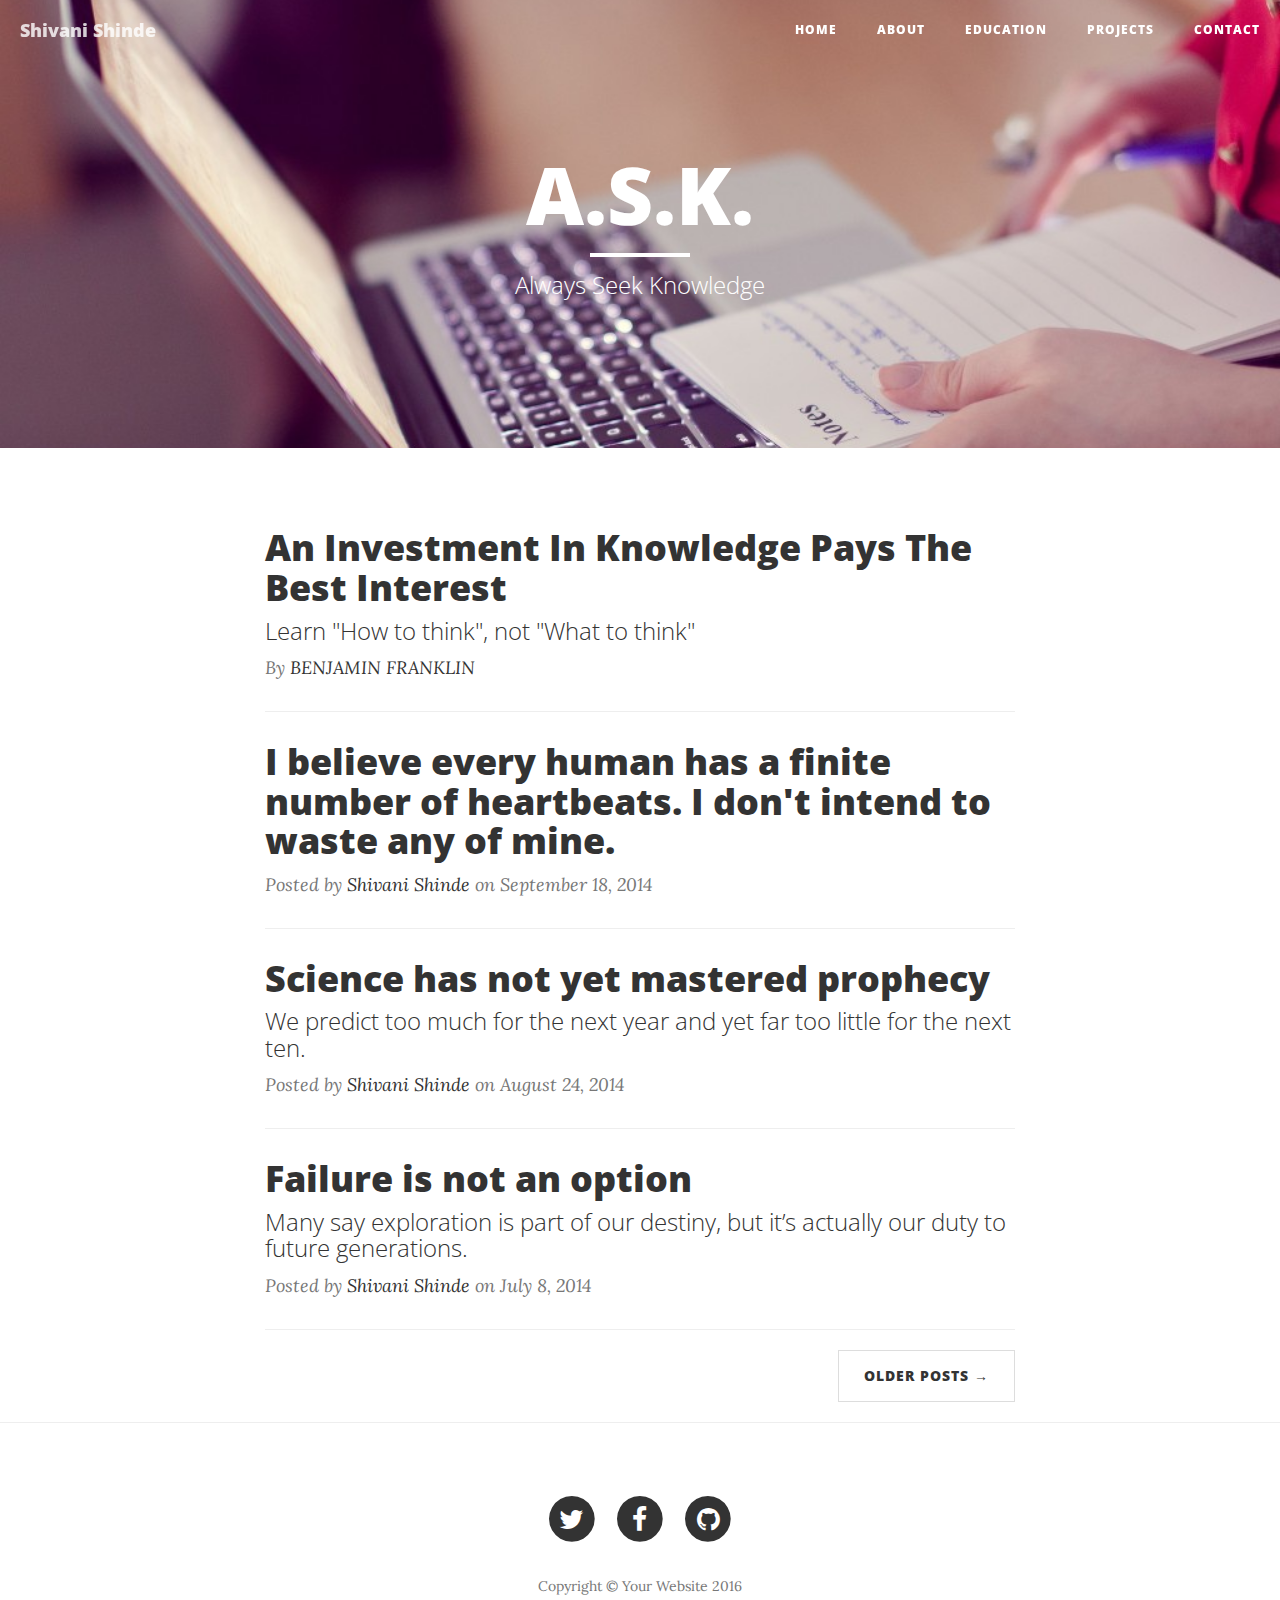
<file: index.html>
<!DOCTYPE html>
<html lang="en">

<head>

    <meta charset="utf-8">
    <meta http-equiv="X-UA-Compatible" content="IE=edge">
    <meta name="viewport" content="width=device-width, initial-scale=1">
    <meta name="description" content="">
    <meta name="author" content="">

    <title>A.S.K.</title>

    <!-- Bootstrap Core CSS -->
    <link href="vendor/bootstrap/css/bootstrap.min.css" rel="stylesheet">

    <!-- Theme CSS -->
    <link href="css/clean-blog.min.css" rel="stylesheet">

    <!-- Custom Fonts -->
    <link href="vendor/font-awesome/css/font-awesome.min.css" rel="stylesheet" type="text/css">
    <link href='https://fonts.googleapis.com/css?family=Lora:400,700,400italic,700italic' rel='stylesheet' type='text/css'>
    <link href='https://fonts.googleapis.com/css?family=Open+Sans:300italic,400italic,600italic,700italic,800italic,400,300,600,700,800' rel='stylesheet' type='text/css'>

    <!-- HTML5 Shim and Respond.js IE8 support of HTML5 elements and media queries -->
    <!-- WARNING: Respond.js doesn't work if you view the page via file:// -->
    <!--[if lt IE 9]>
        <script src="https://oss.maxcdn.com/libs/html5shiv/3.7.0/html5shiv.js"></script>
        <script src="https://oss.maxcdn.com/libs/respond.js/1.4.2/respond.min.js"></script>
    <![endif]-->

</head>

<body>

    <!-- Navigation -->
    <nav class="navbar navbar-default navbar-custom navbar-fixed-top">
        <div class="container-fluid">
            <!-- Brand and toggle get grouped for better mobile display -->
            <div class="navbar-header page-scroll">
                <button type="button" class="navbar-toggle" data-toggle="collapse" data-target="#bs-example-navbar-collapse-1">
                    <span class="sr-only">Toggle navigation</span>
                    Menu <i class="fa fa-bars"></i>
                </button>
                <a class="navbar-brand" href="index.html">Shivani Shinde</a>
            </div>

            <!-- Collect the nav links, forms, and other content for toggling -->
            <div class="collapse navbar-collapse" id="bs-example-navbar-collapse-1">
                <ul class="nav navbar-nav navbar-right">
                    <li>
                        <a href="index.html">Home</a>
                    </li>
                    <li>
                        <a href="about.html">About</a>
                    </li>
                    <li>
                        <a href="post.html">Education</a>
                    </li>
					<li>
                        <a href="proj.html">Projects</a>
                    </li>
                    <li>
                        <a href="contact.html">Contact</a>
                    </li>
                </ul>
            </div>
            <!-- /.navbar-collapse -->
        </div>
        <!-- /.container -->
    </nav>

    <!-- Page Header -->
    <!-- Set your background image for this header on the line below. -->
    <header class="intro-header" style="background-image: url('img/study.jpg')">
        <div class="container">
            <div class="row">
                <div class="col-lg-8 col-lg-offset-2 col-md-10 col-md-offset-1">
                    <div class="site-heading">
                        <h1>A.S.K.</h1>
                        <hr class="small">
                        <span class="subheading">Always Seek Knowledge</span>
                    </div>
                </div>
            </div>
        </div>
    </header>

    <!-- Main Content -->
    <div class="container">
        <div class="row">
            <div class="col-lg-8 col-lg-offset-2 col-md-10 col-md-offset-1">
                <div class="post-preview">
                    <a href="post.html">
                        <h2 class="post-title">
                            An Investment In Knowledge Pays The Best Interest 
                        </h2>
                        <h3 class="post-subtitle">
                            Learn "How to think", not "What to think"
                        </h3>
                    </a>
                    <p class="post-meta">By <a href="#">BENJAMIN FRANKLIN</a></p>
                </div>
                <hr>
                <div class="post-preview">
                    <a href="post.html">
                        <h2 class="post-title">
                            I believe every human has a finite number of heartbeats. I don't intend to waste any of mine.
                        </h2>
                    </a>
                    <p class="post-meta">Posted by <a href="#">Shivani Shinde</a> on September 18, 2014</p>
                </div>
                <hr>
                <div class="post-preview">
                    <a href="post.html">
                        <h2 class="post-title">
                            Science has not yet mastered prophecy
                        </h2>
                        <h3 class="post-subtitle">
                            We predict too much for the next year and yet far too little for the next ten.
                        </h3>
                    </a>
                    <p class="post-meta">Posted by <a href="#">Shivani Shinde</a> on August 24, 2014</p>
                </div>
                <hr>
                <div class="post-preview">
                    <a href="post.html">
                        <h2 class="post-title">
                            Failure is not an option
                        </h2>
                        <h3 class="post-subtitle">
                            Many say exploration is part of our destiny, but it’s actually our duty to future generations.
                        </h3>
                    </a>
                    <p class="post-meta">Posted by <a href="#">Shivani Shinde</a> on July 8, 2014</p>
                </div>
                <hr>
                <!-- Pager -->
                <ul class="pager">
                    <li class="next">
                        <a href="#">Older Posts &rarr;</a>
                    </li>
                </ul>
            </div>
        </div>
    </div>

    <hr>

    <!-- Footer -->
    <footer>
        <div class="container">
            <div class="row">
                <div class="col-lg-8 col-lg-offset-2 col-md-10 col-md-offset-1">
                    <ul class="list-inline text-center">
                        <li>
                            <a href="#">
                                <span class="fa-stack fa-lg">
                                    <i class="fa fa-circle fa-stack-2x"></i>
                                    <i class="fa fa-twitter fa-stack-1x fa-inverse"></i>
                                </span>
                            </a>
                        </li>
                        <li>
                            <a href="#">
                                <span class="fa-stack fa-lg">
                                    <i class="fa fa-circle fa-stack-2x"></i>
                                    <i class="fa fa-facebook fa-stack-1x fa-inverse"></i>
                                </span>
                            </a>
                        </li>
                        <li>
                            <a href="#">
                                <span class="fa-stack fa-lg">
                                    <i class="fa fa-circle fa-stack-2x"></i>
                                    <i class="fa fa-github fa-stack-1x fa-inverse"></i>
                                </span>
                            </a>
                        </li>
                    </ul>
                    <p class="copyright text-muted">Copyright &copy; Your Website 2016</p>
                </div>
            </div>
        </div>
    </footer>

    <!-- jQuery -->
    <script src="vendor/jquery/jquery.min.js"></script>

    <!-- Bootstrap Core JavaScript -->
    <script src="vendor/bootstrap/js/bootstrap.min.js"></script>

    <!-- Contact Form JavaScript -->
    <script src="js/jqBootstrapValidation.js"></script>
    <script src="js/contact_me.js"></script>

    <!-- Theme JavaScript -->
    <script src="js/clean-blog.min.js"></script>

</body>

</html>
</file>
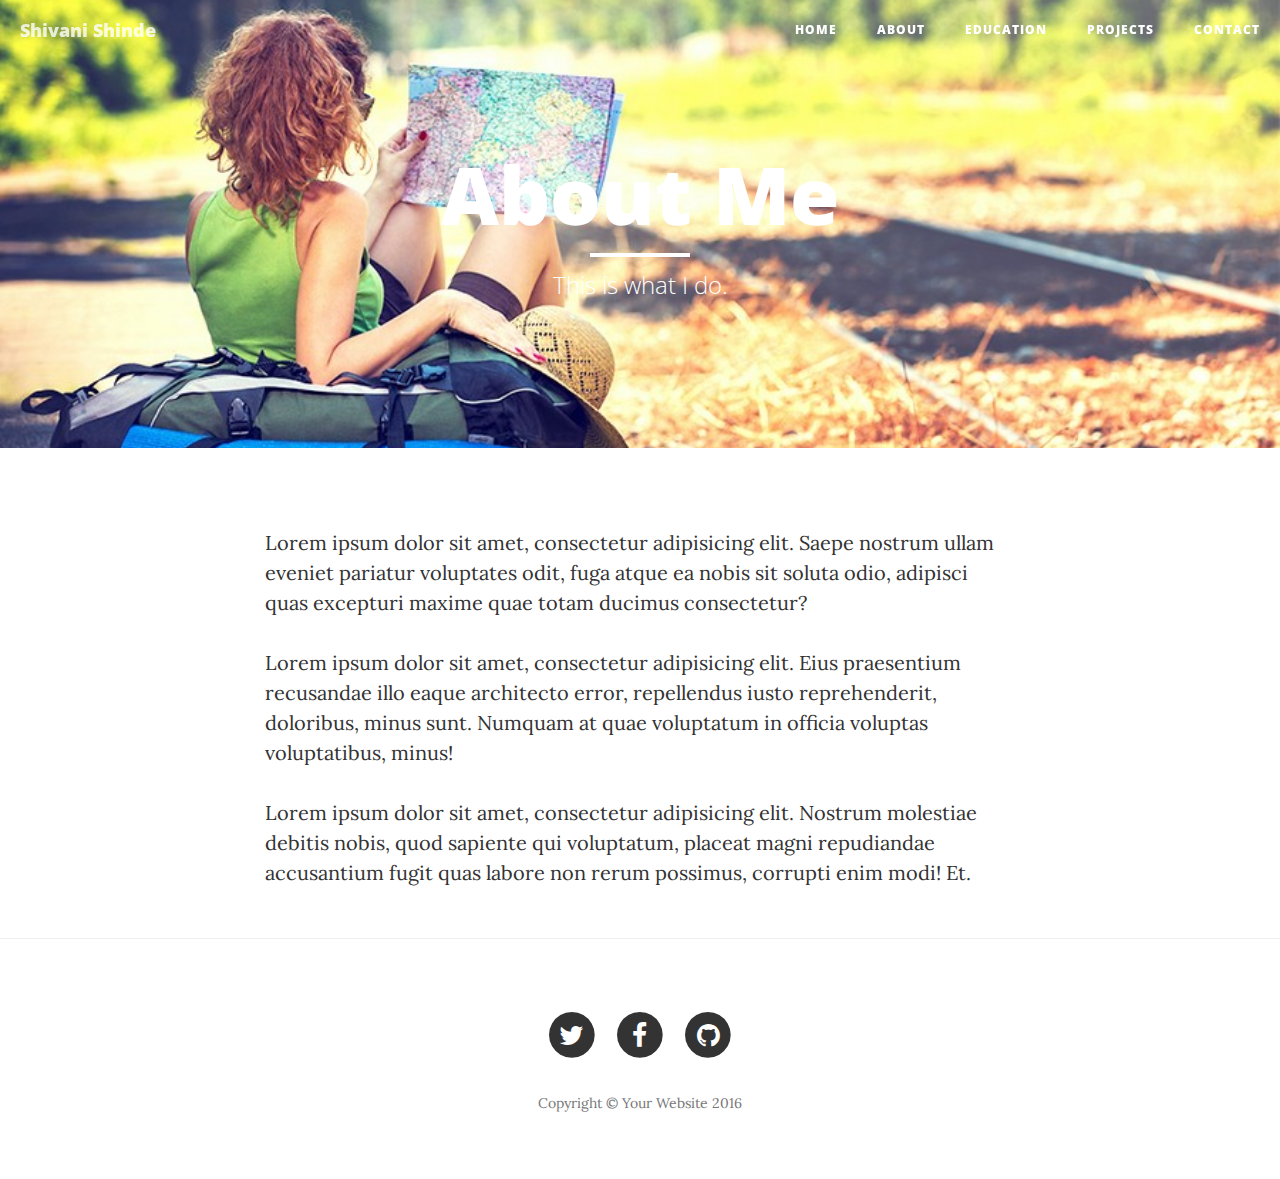
<file: about.html>
<!DOCTYPE html>
<html lang="en">

<head>

    <meta charset="utf-8">
    <meta http-equiv="X-UA-Compatible" content="IE=edge">
    <meta name="viewport" content="width=device-width, initial-scale=1">
    <meta name="description" content="">
    <meta name="author" content="">

    <title>Clean Blog - About</title>

    <!-- Bootstrap Core CSS -->
    <link href="vendor/bootstrap/css/bootstrap.min.css" rel="stylesheet">

    <!-- Theme CSS -->
    <link href="css/clean-blog.min.css" rel="stylesheet">

    <!-- Custom Fonts -->
    <link href="vendor/font-awesome/css/font-awesome.min.css" rel="stylesheet" type="text/css">
    <link href='https://fonts.googleapis.com/css?family=Lora:400,700,400italic,700italic' rel='stylesheet' type='text/css'>
    <link href='https://fonts.googleapis.com/css?family=Open+Sans:300italic,400italic,600italic,700italic,800italic,400,300,600,700,800' rel='stylesheet' type='text/css'>

    <!-- HTML5 Shim and Respond.js IE8 support of HTML5 elements and media queries -->
    <!-- WARNING: Respond.js doesn't work if you view the page via file:// -->
    <!--[if lt IE 9]>
        <script src="https://oss.maxcdn.com/libs/html5shiv/3.7.0/html5shiv.js"></script>
        <script src="https://oss.maxcdn.com/libs/respond.js/1.4.2/respond.min.js"></script>
    <![endif]-->

</head>

<body>

    <!-- Navigation -->
    <nav class="navbar navbar-default navbar-custom navbar-fixed-top">
        <div class="container-fluid">
            <!-- Brand and toggle get grouped for better mobile display -->
            <div class="navbar-header page-scroll">
                <button type="button" class="navbar-toggle" data-toggle="collapse" data-target="#bs-example-navbar-collapse-1">
                    <span class="sr-only">Toggle navigation</span>
                    Menu <i class="fa fa-bars"></i>
                </button>
                <a class="navbar-brand" href="index.html">Shivani Shinde</a>
            </div>

            <!-- Collect the nav links, forms, and other content for toggling -->
            <div class="collapse navbar-collapse" id="bs-example-navbar-collapse-1">
                <ul class="nav navbar-nav navbar-right">
                    <li>
                        <a href="index.html">Home</a>
                    </li>
                    <li>
                        <a href="about.html">About</a>
                    </li>
                    <li>
                        <a href="post.html">Education</a>
                    </li>
					<li>
                        <a href="proj.html">Projects</a>
                    </li>
                    <li>
                        <a href="contact.html">Contact</a>
                    </li>
                </ul>
            </div>
            <!-- /.navbar-collapse -->
        </div>
        <!-- /.container -->
    </nav>

    <!-- Page Header -->
    <!-- Set your background image for this header on the line below. -->
    <header class="intro-header" style="background-image: url('img/me.jpg')">
        <div class="container">
            <div class="row">
                <div class="col-lg-8 col-lg-offset-2 col-md-10 col-md-offset-1">
                    <div class="page-heading">
                        <h1>About Me</h1>
                        <hr class="small">
                        <span class="subheading">This is what I do.</span>
                    </div>
                </div>
            </div>
        </div>
    </header>

    <!-- Main Content -->
    <div class="container">
        <div class="row">
            <div class="col-lg-8 col-lg-offset-2 col-md-10 col-md-offset-1">
                <p>Lorem ipsum dolor sit amet, consectetur adipisicing elit. Saepe nostrum ullam eveniet pariatur voluptates odit, fuga atque ea nobis sit soluta odio, adipisci quas excepturi maxime quae totam ducimus consectetur?</p>
                <p>Lorem ipsum dolor sit amet, consectetur adipisicing elit. Eius praesentium recusandae illo eaque architecto error, repellendus iusto reprehenderit, doloribus, minus sunt. Numquam at quae voluptatum in officia voluptas voluptatibus, minus!</p>
                <p>Lorem ipsum dolor sit amet, consectetur adipisicing elit. Nostrum molestiae debitis nobis, quod sapiente qui voluptatum, placeat magni repudiandae accusantium fugit quas labore non rerum possimus, corrupti enim modi! Et.</p>
            </div>
        </div>
    </div>

    <hr>

    <!-- Footer -->
    <footer>
        <div class="container">
            <div class="row">
                <div class="col-lg-8 col-lg-offset-2 col-md-10 col-md-offset-1">
                    <ul class="list-inline text-center">
                        <li>
                            <a href="#">
                                <span class="fa-stack fa-lg">
                                    <i class="fa fa-circle fa-stack-2x"></i>
                                    <i class="fa fa-twitter fa-stack-1x fa-inverse"></i>
                                </span>
                            </a>
                        </li>
                        <li>
                            <a href="#">
                                <span class="fa-stack fa-lg">
                                    <i class="fa fa-circle fa-stack-2x"></i>
                                    <i class="fa fa-facebook fa-stack-1x fa-inverse"></i>
                                </span>
                            </a>
                        </li>
                        <li>
                            <a href="#">
                                <span class="fa-stack fa-lg">
                                    <i class="fa fa-circle fa-stack-2x"></i>
                                    <i class="fa fa-github fa-stack-1x fa-inverse"></i>
                                </span>
                            </a>
                        </li>
                    </ul>
                    <p class="copyright text-muted">Copyright &copy; Your Website 2016</p>
                </div>
            </div>
        </div>
    </footer>

    <!-- jQuery -->
    <script src="vendor/jquery/jquery.min.js"></script>

    <!-- Bootstrap Core JavaScript -->
    <script src="vendor/bootstrap/js/bootstrap.min.js"></script>

    <!-- Contact Form JavaScript -->
    <script src="js/jqBootstrapValidation.js"></script>
    <script src="js/contact_me.js"></script>

    <!-- Theme JavaScript -->
    <script src="js/clean-blog.min.js"></script>

</body>

</html>
</file>
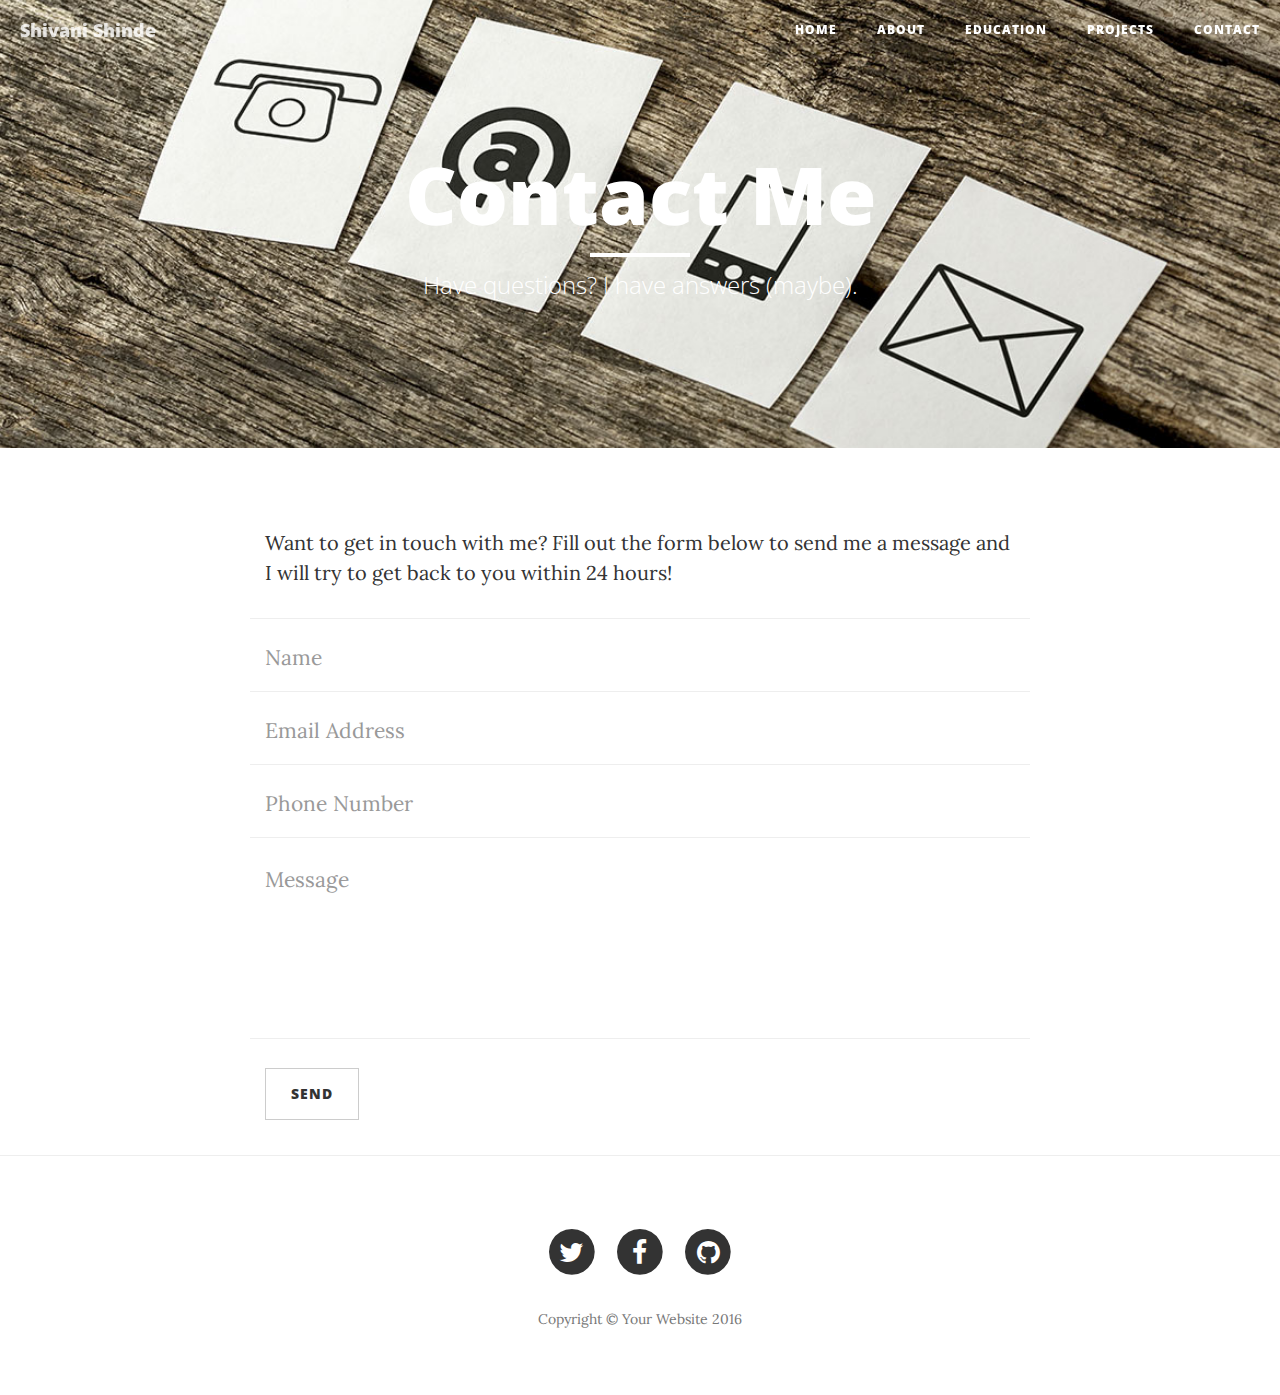
<file: contact.html>
<!DOCTYPE html>
<html lang="en">

<head>

    <meta charset="utf-8">
    <meta http-equiv="X-UA-Compatible" content="IE=edge">
    <meta name="viewport" content="width=device-width, initial-scale=1">
    <meta name="description" content="">
    <meta name="author" content="">

    <title>Clean Blog - Contact</title>

    <!-- Bootstrap Core CSS -->
    <link href="vendor/bootstrap/css/bootstrap.min.css" rel="stylesheet">

    <!-- Theme CSS -->
    <link href="css/clean-blog.min.css" rel="stylesheet">

    <!-- Custom Fonts -->
    <link href="vendor/font-awesome/css/font-awesome.min.css" rel="stylesheet" type="text/css">
    <link href='https://fonts.googleapis.com/css?family=Lora:400,700,400italic,700italic' rel='stylesheet' type='text/css'>
    <link href='https://fonts.googleapis.com/css?family=Open+Sans:300italic,400italic,600italic,700italic,800italic,400,300,600,700,800' rel='stylesheet' type='text/css'>

    <!-- HTML5 Shim and Respond.js IE8 support of HTML5 elements and media queries -->
    <!-- WARNING: Respond.js doesn't work if you view the page via file:// -->
    <!--[if lt IE 9]>
        <script src="https://oss.maxcdn.com/libs/html5shiv/3.7.0/html5shiv.js"></script>
        <script src="https://oss.maxcdn.com/libs/respond.js/1.4.2/respond.min.js"></script>
    <![endif]-->

</head>

<body>

    <!-- Navigation -->
    <nav class="navbar navbar-default navbar-custom navbar-fixed-top">
        <div class="container-fluid">
            <!-- Brand and toggle get grouped for better mobile display -->
            <div class="navbar-header page-scroll">
                <button type="button" class="navbar-toggle" data-toggle="collapse" data-target="#bs-example-navbar-collapse-1">
                    <span class="sr-only">Toggle navigation</span>
                    Menu <i class="fa fa-bars"></i>
                </button>
                <a class="navbar-brand" href="index.html">Shivani Shinde</a>
            </div>

            <!-- Collect the nav links, forms, and other content for toggling -->
            <div class="collapse navbar-collapse" id="bs-example-navbar-collapse-1">
                <ul class="nav navbar-nav navbar-right">
                    <li>
                        <a href="index.html">Home</a>
                    </li>
                    <li>
                        <a href="about.html">About</a>
                    </li>
                    <li>
                        <a href="post.html">Education</a>
                    </li>
					<li>
                        <a href="proj.html">Projects</a>
                    </li>
                    <li>
                        <a href="contact.html">Contact</a>
                    </li>
                </ul>
            </div>
            <!-- /.navbar-collapse -->
        </div>
        <!-- /.container -->
    </nav>

    <!-- Page Header -->
    <!-- Set your background image for this header on the line below. -->
    <header class="intro-header" style="background-image: url('img/contact.jpg')">
        <div class="container">
            <div class="row">
                <div class="col-lg-8 col-lg-offset-2 col-md-10 col-md-offset-1">
                    <div class="page-heading">
                        <h1>Contact Me</h1>
                        <hr class="small">
                        <span class="subheading">Have questions? I have answers (maybe).</span>
                    </div>
                </div>
            </div>
        </div>
    </header>

    <!-- Main Content -->
    <div class="container">
        <div class="row">
            <div class="col-lg-8 col-lg-offset-2 col-md-10 col-md-offset-1">
                <p>Want to get in touch with me? Fill out the form below to send me a message and I will try to get back to you within 24 hours!</p>
                <!-- Contact Form - Enter your email address on line 19 of the mail/contact_me.php file to make this form work. -->
                <!-- WARNING: Some web hosts do not allow emails to be sent through forms to common mail hosts like Gmail or Yahoo. It's recommended that you use a private domain email address! -->
                <!-- NOTE: To use the contact form, your site must be on a live web host with PHP! The form will not work locally! -->
                <form name="sentMessage" id="contactForm" novalidate>
                    <div class="row control-group">
                        <div class="form-group col-xs-12 floating-label-form-group controls">
                            <label>Name</label>
                            <input type="text" class="form-control" placeholder="Name" id="name" required data-validation-required-message="Please enter your name.">
                            <p class="help-block text-danger"></p>
                        </div>
                    </div>
                    <div class="row control-group">
                        <div class="form-group col-xs-12 floating-label-form-group controls">
                            <label>Email Address</label>
                            <input type="email" class="form-control" placeholder="Email Address" id="email" required data-validation-required-message="Please enter your email address.">
                            <p class="help-block text-danger"></p>
                        </div>
                    </div>
                    <div class="row control-group">
                        <div class="form-group col-xs-12 floating-label-form-group controls">
                            <label>Phone Number</label>
                            <input type="tel" class="form-control" placeholder="Phone Number" id="phone" required data-validation-required-message="Please enter your phone number.">
                            <p class="help-block text-danger"></p>
                        </div>
                    </div>
                    <div class="row control-group">
                        <div class="form-group col-xs-12 floating-label-form-group controls">
                            <label>Message</label>
                            <textarea rows="5" class="form-control" placeholder="Message" id="message" required data-validation-required-message="Please enter a message."></textarea>
                            <p class="help-block text-danger"></p>
                        </div>
                    </div>
                    <br>
                    <div id="success"></div>
                    <div class="row">
                        <div class="form-group col-xs-12">
                            <button type="submit" class="btn btn-default">Send</button>
                        </div>
                    </div>
                </form>
            </div>
        </div>
    </div>

    <hr>

    <!-- Footer -->
    <footer>
        <div class="container">
            <div class="row">
                <div class="col-lg-8 col-lg-offset-2 col-md-10 col-md-offset-1">
                    <ul class="list-inline text-center">
                        <li>
                            <a href="#">
                                <span class="fa-stack fa-lg">
                                    <i class="fa fa-circle fa-stack-2x"></i>
                                    <i class="fa fa-twitter fa-stack-1x fa-inverse"></i>
                                </span>
                            </a>
                        </li>
                        <li>
                            <a href="#">
                                <span class="fa-stack fa-lg">
                                    <i class="fa fa-circle fa-stack-2x"></i>
                                    <i class="fa fa-facebook fa-stack-1x fa-inverse"></i>
                                </span>
                            </a>
                        </li>
                        <li>
                            <a href="#">
                                <span class="fa-stack fa-lg">
                                    <i class="fa fa-circle fa-stack-2x"></i>
                                    <i class="fa fa-github fa-stack-1x fa-inverse"></i>
                                </span>
                            </a>
                        </li>
                    </ul>
                    <p class="copyright text-muted">Copyright &copy; Your Website 2016</p>
                </div>
            </div>
        </div>
    </footer>

    <!-- jQuery -->
    <script src="vendor/jquery/jquery.min.js"></script>

    <!-- Bootstrap Core JavaScript -->
    <script src="vendor/bootstrap/js/bootstrap.min.js"></script>

    <!-- Contact Form JavaScript -->
    <script src="js/jqBootstrapValidation.js"></script>
    <script src="js/contact_me.js"></script>

    <!-- Theme JavaScript -->
    <script src="js/clean-blog.min.js"></script>

</body>

</html>
</file>
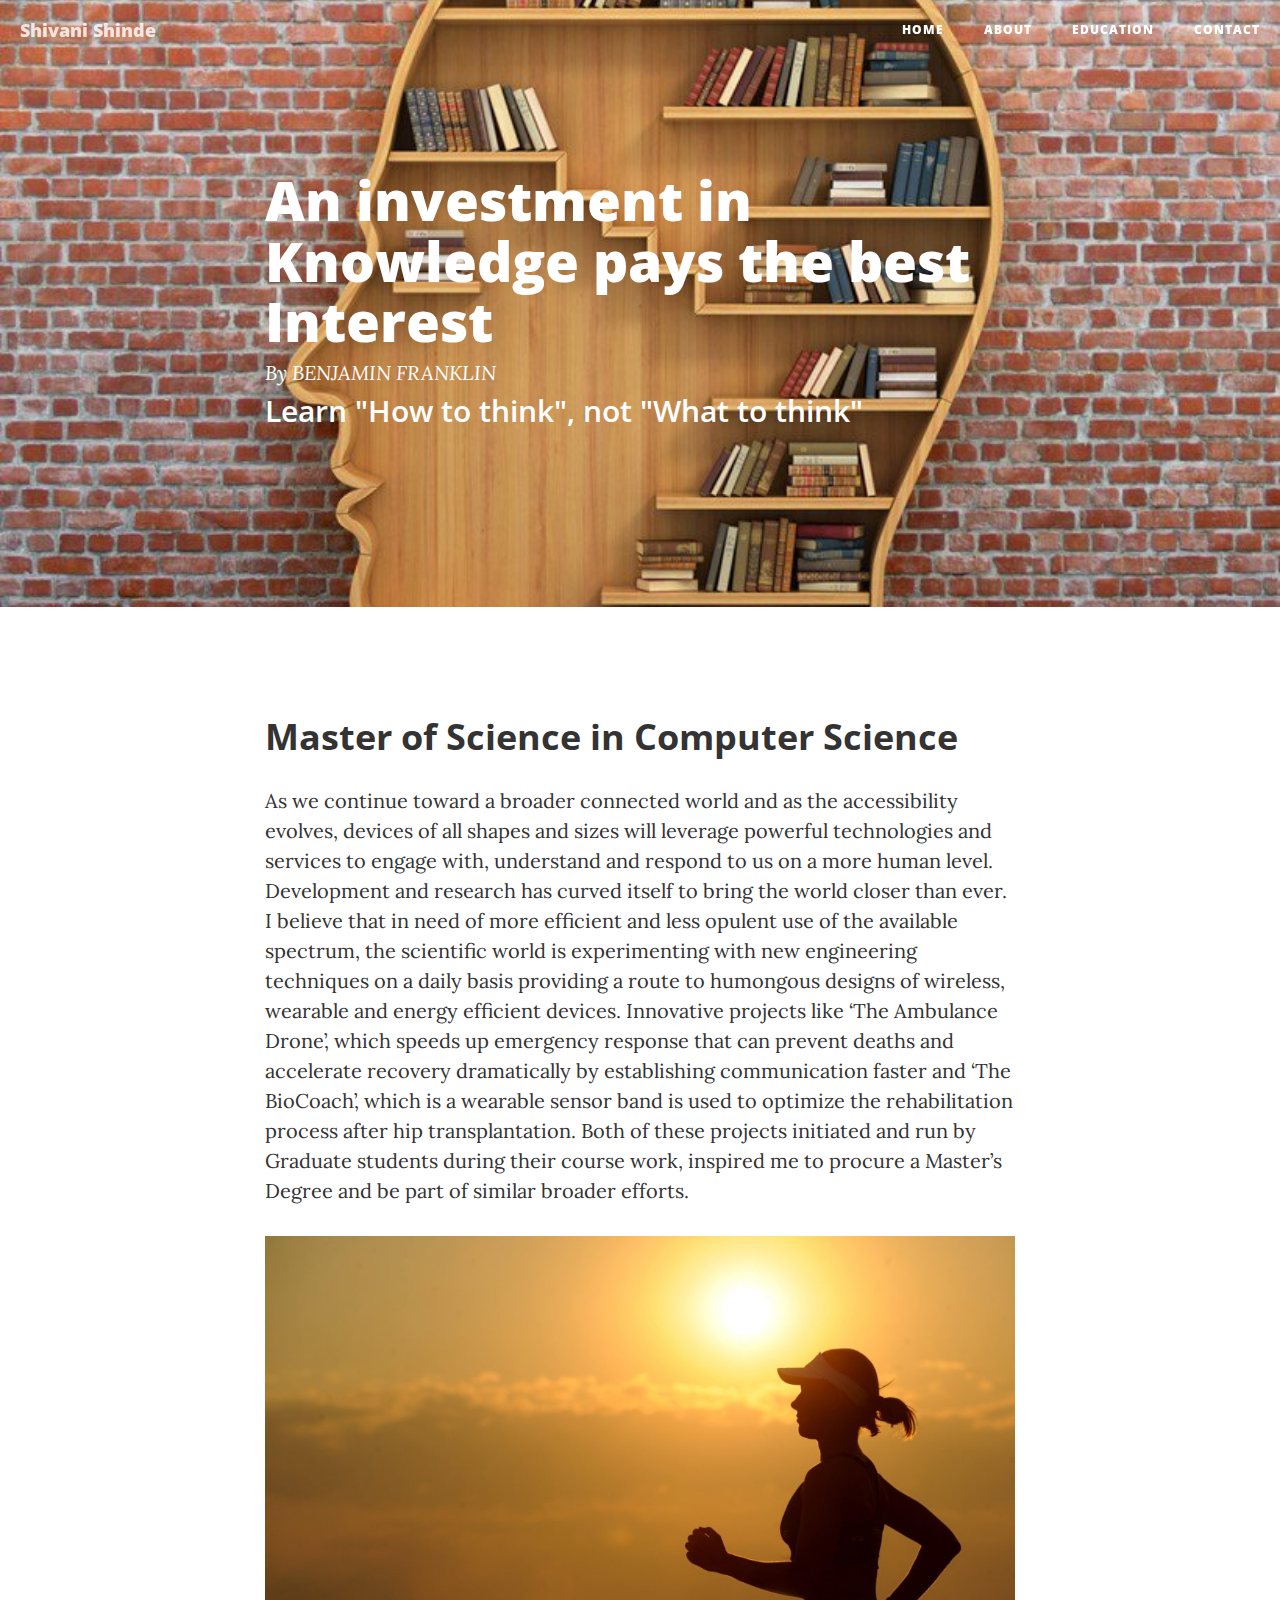
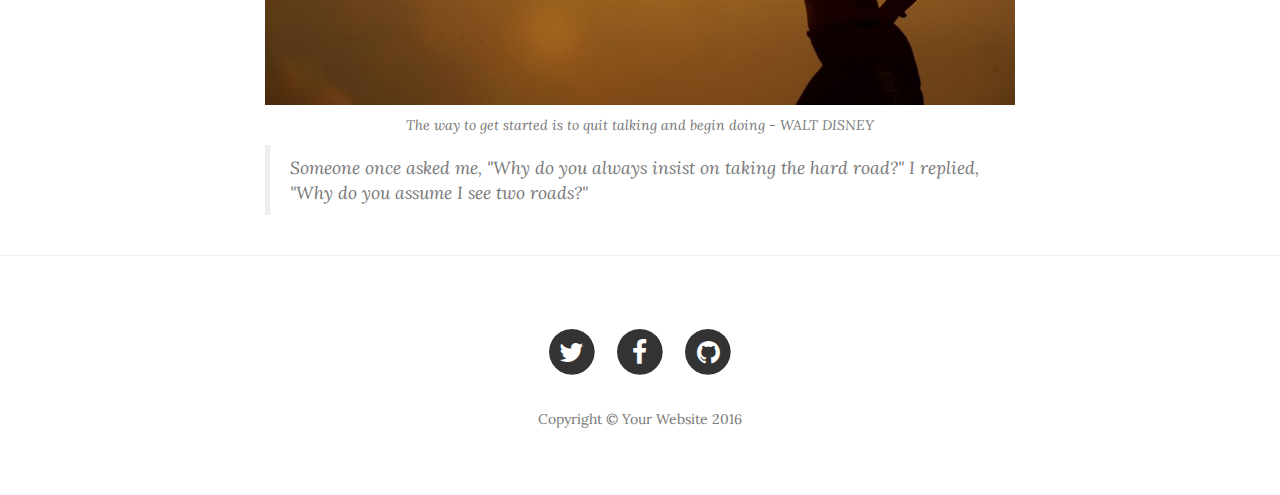
<file: post.html>
<!DOCTYPE html>
<html lang="en">

<head>

    <meta charset="utf-8">
    <meta http-equiv="X-UA-Compatible" content="IE=edge">
    <meta name="viewport" content="width=device-width, initial-scale=1">
    <meta name="description" content="">
    <meta name="author" content="">

    <title>Clean Blog - Education</title>

    <!-- Bootstrap Core CSS -->
    <link href="vendor/bootstrap/css/bootstrap.min.css" rel="stylesheet">

    <!-- Theme CSS -->
    <link href="css/clean-blog.min.css" rel="stylesheet">

    <!-- Custom Fonts -->
    <link href="vendor/font-awesome/css/font-awesome.min.css" rel="stylesheet" type="text/css">
    <link href='https://fonts.googleapis.com/css?family=Lora:400,700,400italic,700italic' rel='stylesheet' type='text/css'>
    <link href='https://fonts.googleapis.com/css?family=Open+Sans:300italic,400italic,600italic,700italic,800italic,400,300,600,700,800' rel='stylesheet' type='text/css'>

    <!-- HTML5 Shim and Respond.js IE8 support of HTML5 elements and media queries -->
    <!-- WARNING: Respond.js doesn't work if you view the page via file:// -->
    <!--[if lt IE 9]>
        <script src="https://oss.maxcdn.com/libs/html5shiv/3.7.0/html5shiv.js"></script>
        <script src="https://oss.maxcdn.com/libs/respond.js/1.4.2/respond.min.js"></script>
    <![endif]-->

</head>

<body>

    <!-- Navigation -->
    <nav class="navbar navbar-default navbar-custom navbar-fixed-top">
        <div class="container-fluid">
            <!-- Brand and toggle get grouped for better mobile display -->
            <div class="navbar-header page-scroll">
                <button type="button" class="navbar-toggle" data-toggle="collapse" data-target="#bs-example-navbar-collapse-1">
                    <span class="sr-only">Toggle navigation</span>
                    Menu <i class="fa fa-bars"></i>
                </button>
                <a class="navbar-brand" href="index.html">Shivani Shinde</a>
            </div>

            <!-- Collect the nav links, forms, and other content for toggling -->
            <div class="collapse navbar-collapse" id="bs-example-navbar-collapse-1">
                <ul class="nav navbar-nav navbar-right">
                    <li>
                        <a href="index.html">Home</a>
                    </li>
                    <li>
                        <a href="about.html">About</a>
                    </li>
                    <li>
                        <a href="post.html">Education</a>
                    </li>
                    <li>
                        <a href="contact.html">Contact</a>
                    </li>
                </ul>
            </div>
            <!-- /.navbar-collapse -->
        </div>
        <!-- /.container -->
    </nav>

    <!-- Page Header -->
    <!-- Set your background image for this header on the line below. -->
    <header class="intro-header" style="background-image: url('img/book.jpg')">
        <div class="container">
            <div class="row">
                <div class="col-lg-8 col-lg-offset-2 col-md-10 col-md-offset-1">
                    <div class="post-heading">
                        <h1>An investment in Knowledge pays the best Interest</h1>
                        <span class="meta">By <a href="#">BENJAMIN FRANKLIN</a></span>
						<h2 class="subheading">Learn "How to think", not "What to think"</h2>
                    </div>
                </div>
            </div>
        </div>
    </header>

    <!-- Post Content -->
    <article>
        <div class="container">
            <div class="row">
                <div class="col-lg-8 col-lg-offset-2 col-md-10 col-md-offset-1">
				
					<h2 class="section-heading">Master of Science in Computer Science</h2>
				
                    <p>As we continue toward a broader connected world and as the accessibility evolves, devices of all shapes and sizes will leverage powerful technologies and services to engage with, understand and respond to us on a more human level. Development and research has curved itself to bring the world closer than ever. I believe that in need of more efficient and less opulent use of the available spectrum, the scientific world is experimenting with new engineering techniques on a daily basis providing a route to humongous designs of wireless, wearable and energy efficient devices. Innovative projects like ‘The Ambulance Drone’, which speeds up emergency response that can prevent deaths and accelerate recovery dramatically by establishing communication faster and ‘The BioCoach’, which is a wearable sensor band is used to optimize the rehabilitation process after hip transplantation. Both of these projects initiated and run by Graduate students during their course work, inspired me to procure a Master’s Degree and be part of similar broader efforts.</p>

                    <a href="#">
                        <img class="img-responsive" src="img/notgv.jpg" alt="">
                    </a>
                    <span class="caption text-muted">The way to get started is to quit talking and begin doing - WALT DISNEY</span>
					
					<blockquote>Someone once asked me, "Why do you always insist on taking the hard road?"
					I replied, "Why do you assume I see two roads?"</blockquote>
					
					</div>
            </div>
        </div>
    </article>

    <hr>

    <!-- Footer -->
    <footer>
        <div class="container">
            <div class="row">
                <div class="col-lg-8 col-lg-offset-2 col-md-10 col-md-offset-1">
                    <ul class="list-inline text-center">
                        <li>
                            <a href="#">
                                <span class="fa-stack fa-lg">
                                    <i class="fa fa-circle fa-stack-2x"></i>
                                    <i class="fa fa-twitter fa-stack-1x fa-inverse"></i>
                                </span>
                            </a>
                        </li>
                        <li>
                            <a href="#">
                                <span class="fa-stack fa-lg">
                                    <i class="fa fa-circle fa-stack-2x"></i>
                                    <i class="fa fa-facebook fa-stack-1x fa-inverse"></i>
                                </span>
                            </a>
                        </li>
                        <li>
                            <a href="#">
                                <span class="fa-stack fa-lg">
                                    <i class="fa fa-circle fa-stack-2x"></i>
                                    <i class="fa fa-github fa-stack-1x fa-inverse"></i>
                                </span>
                            </a>
                        </li>
                    </ul>
                    <p class="copyright text-muted">Copyright &copy; Your Website 2016</p>
                </div>
            </div>
        </div>
    </footer>

    <!-- jQuery -->
    <script src="vendor/jquery/jquery.min.js"></script>

    <!-- Bootstrap Core JavaScript -->
    <script src="vendor/bootstrap/js/bootstrap.min.js"></script>

    <!-- Contact Form JavaScript -->
    <script src="js/jqBootstrapValidation.js"></script>
    <script src="js/contact_me.js"></script>

    <!-- Theme JavaScript -->
    <script src="js/clean-blog.min.js"></script>

</body>

</html>
</file>
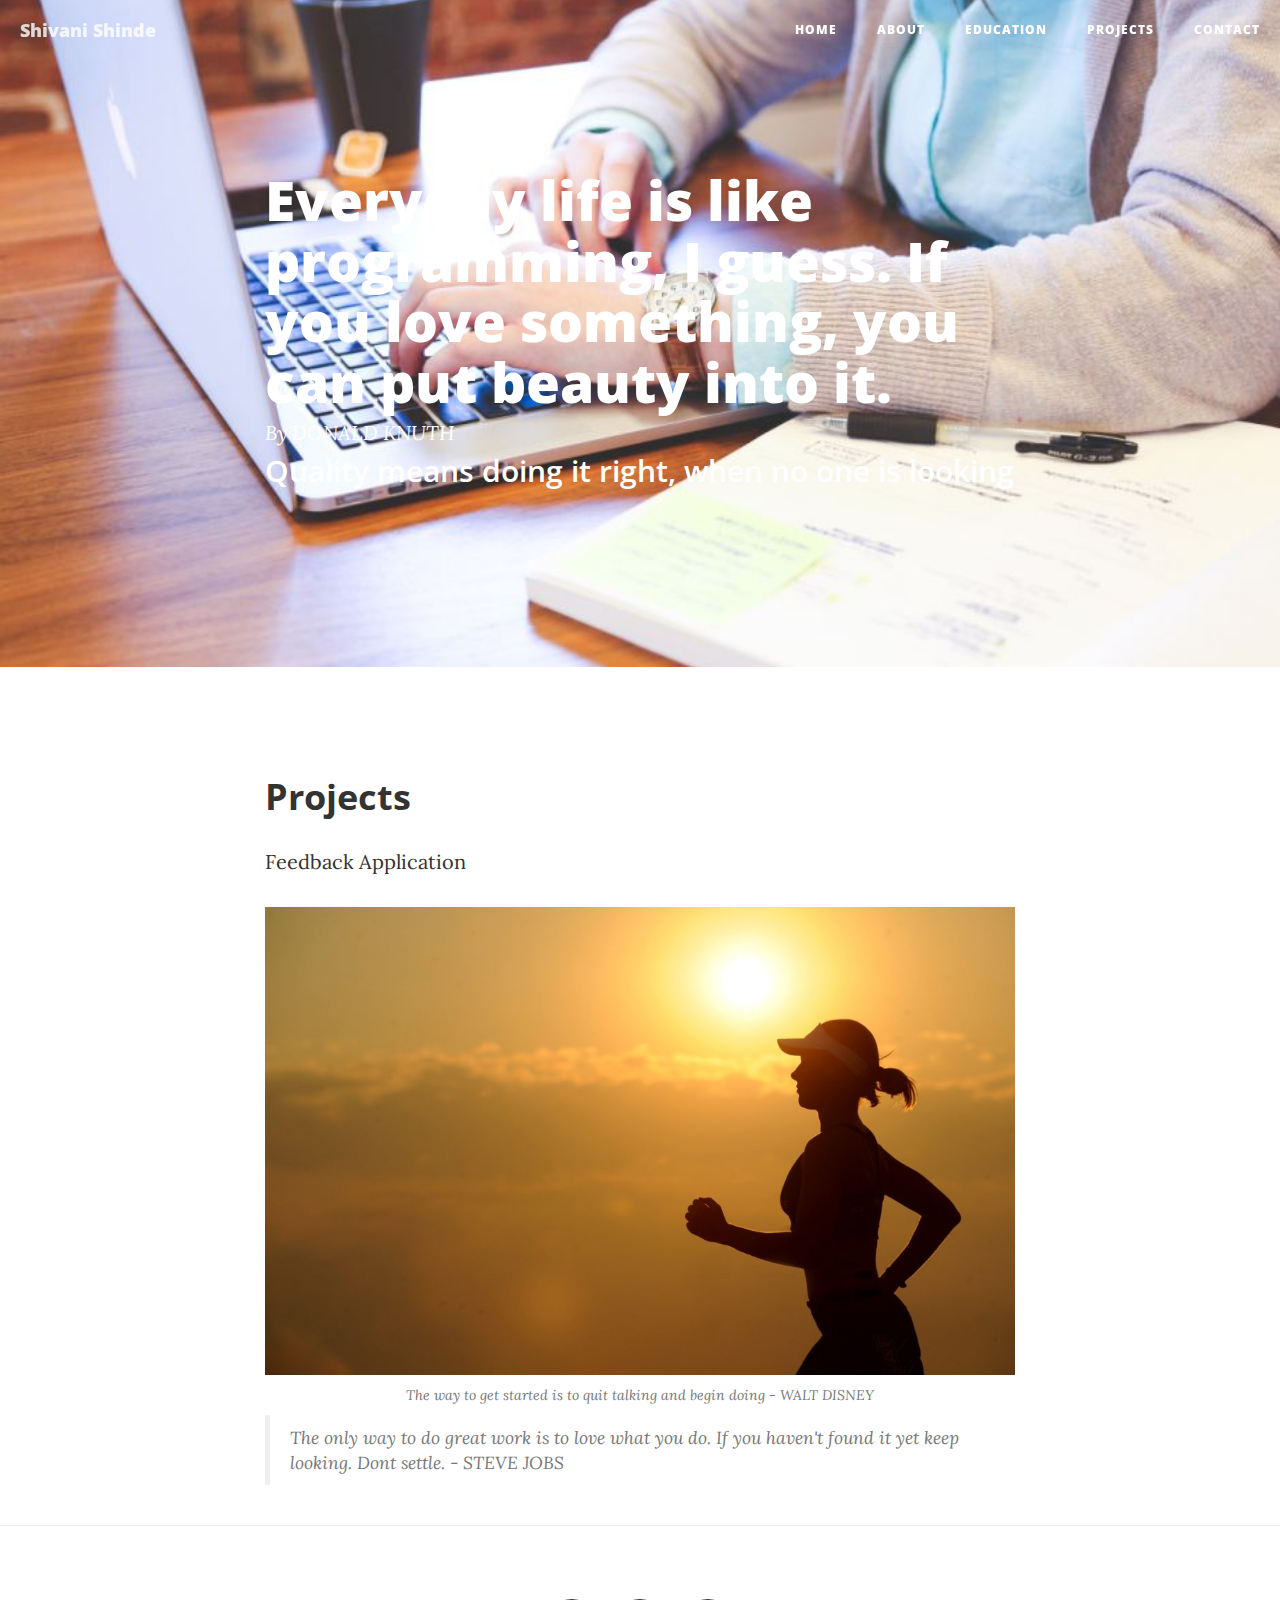
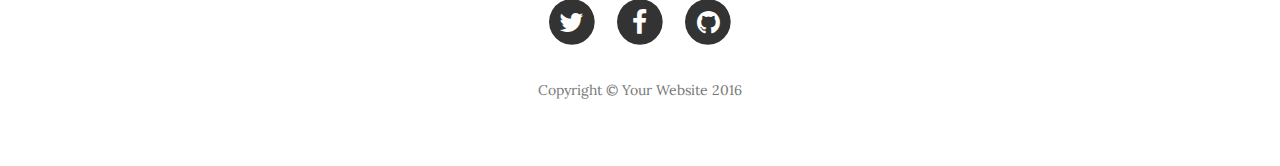
<file: proj.html>
<!DOCTYPE html>
<html lang="en">

<head>

    <meta charset="utf-8">
    <meta http-equiv="X-UA-Compatible" content="IE=edge">
    <meta name="viewport" content="width=device-width, initial-scale=1">
    <meta name="description" content="">
    <meta name="author" content="">

    <title>Clean Blog - Projects</title>

    <!-- Bootstrap Core CSS -->
    <link href="vendor/bootstrap/css/bootstrap.min.css" rel="stylesheet">

    <!-- Theme CSS -->
    <link href="css/clean-blog.min.css" rel="stylesheet">

    <!-- Custom Fonts -->
    <link href="vendor/font-awesome/css/font-awesome.min.css" rel="stylesheet" type="text/css">
    <link href='https://fonts.googleapis.com/css?family=Lora:400,700,400italic,700italic' rel='stylesheet' type='text/css'>
    <link href='https://fonts.googleapis.com/css?family=Open+Sans:300italic,400italic,600italic,700italic,800italic,400,300,600,700,800' rel='stylesheet' type='text/css'>

    <!-- HTML5 Shim and Respond.js IE8 support of HTML5 elements and media queries -->
    <!-- WARNING: Respond.js doesn't work if you view the page via file:// -->
    <!--[if lt IE 9]>
        <script src="https://oss.maxcdn.com/libs/html5shiv/3.7.0/html5shiv.js"></script>
        <script src="https://oss.maxcdn.com/libs/respond.js/1.4.2/respond.min.js"></script>
    <![endif]-->

</head>

<body>

    <!-- Navigation -->
    <nav class="navbar navbar-default navbar-custom navbar-fixed-top">
        <div class="container-fluid">
            <!-- Brand and toggle get grouped for better mobile display -->
            <div class="navbar-header page-scroll">
                <button type="button" class="navbar-toggle" data-toggle="collapse" data-target="#bs-example-navbar-collapse-1">
                    <span class="sr-only">Toggle navigation</span>
                    Menu <i class="fa fa-bars"></i>
                </button>
                <a class="navbar-brand" href="index.html">Shivani Shinde</a>
            </div>

            <!-- Collect the nav links, forms, and other content for toggling -->
            <div class="collapse navbar-collapse" id="bs-example-navbar-collapse-1">
                <ul class="nav navbar-nav navbar-right">
                    <li>
                        <a href="index.html">Home</a>
                    </li>
                    <li>
                        <a href="about.html">About</a>
                    </li>
                    <li>
                        <a href="post.html">Education</a>
                    </li>
					<li>
                        <a href="proj.html">Projects</a>
                    </li>
                    <li>
                        <a href="contact.html">Contact</a>
                    </li>
                </ul>
            </div>
            <!-- /.navbar-collapse -->
        </div>
        <!-- /.container -->
    </nav>

    <!-- Page Header -->
    <!-- Set your background image for this header on the line below. -->
    <header class="intro-header" style="background-image: url('img/proj.jpg')">
        <div class="container">
            <div class="row">
                <div class="col-lg-8 col-lg-offset-2 col-md-10 col-md-offset-1">
                    <div class="post-heading">
                        <h1>Everyday life is like programming, I guess. If you love something, you can put beauty into it.</h1>
                        <span class="meta">By <a href="#">DONALD KNUTH </a></span>
						<h2 class="subheading">Quality means doing it right, when no one is looking</h2>
                    </div>
                </div>
            </div>
        </div>
    </header>

    <!-- Post Content -->
    <article>
        <div class="container">
            <div class="row">
                <div class="col-lg-8 col-lg-offset-2 col-md-10 col-md-offset-1">
				
					<h2 class="section-heading">Projects</h2>
				
                    <p>Feedback Application</p>

                    <a href="#">
                        <img class="img-responsive" src="img/notgv.jpg" alt="">
                    </a>
                    <span class="caption text-muted">The way to get started is to quit talking and begin doing - WALT DISNEY</span>
					
					<blockquote>The only way to do great work is to love what you do. If you haven't found it yet keep looking. Dont settle. - STEVE JOBS</blockquote>
					
					</div>
            </div>
        </div>
    </article>

    <hr>

    <!-- Footer -->
    <footer>
        <div class="container">
            <div class="row">
                <div class="col-lg-8 col-lg-offset-2 col-md-10 col-md-offset-1">
                    <ul class="list-inline text-center">
                        <li>
                            <a href="#">
                                <span class="fa-stack fa-lg">
                                    <i class="fa fa-circle fa-stack-2x"></i>
                                    <i class="fa fa-twitter fa-stack-1x fa-inverse"></i>
                                </span>
                            </a>
                        </li>
                        <li>
                            <a href="#">
                                <span class="fa-stack fa-lg">
                                    <i class="fa fa-circle fa-stack-2x"></i>
                                    <i class="fa fa-facebook fa-stack-1x fa-inverse"></i>
                                </span>
                            </a>
                        </li>
                        <li>
                            <a href="#">
                                <span class="fa-stack fa-lg">
                                    <i class="fa fa-circle fa-stack-2x"></i>
                                    <i class="fa fa-github fa-stack-1x fa-inverse"></i>
                                </span>
                            </a>
                        </li>
                    </ul>
                    <p class="copyright text-muted">Copyright &copy; Your Website 2016</p>
                </div>
            </div>
        </div>
    </footer>

    <!-- jQuery -->
    <script src="vendor/jquery/jquery.min.js"></script>

    <!-- Bootstrap Core JavaScript -->
    <script src="vendor/bootstrap/js/bootstrap.min.js"></script>

    <!-- Contact Form JavaScript -->
    <script src="js/jqBootstrapValidation.js"></script>
    <script src="js/contact_me.js"></script>

    <!-- Theme JavaScript -->
    <script src="js/clean-blog.min.js"></script>

</body>

</html>
</file>
<file: css/clean-blog.min.css>
/*!
 * Start Bootstrap - Clean Blog v3.3.7+1 (http://startbootstrap.com/template-overviews/clean-blog)
 * Copyright 2013-2017 Start Bootstrap
 * Licensed under MIT (https://github.com/BlackrockDigital/startbootstrap/blob/gh-pages/LICENSE)
 */a,body{color:#333}.navbar-custom .nav li a,.navbar-custom .navbar-brand,h1,h2,h3,h4,h5,h6{font-weight:800}.caption,.intro-header .page-heading,.intro-header .site-heading,footer .copyright{text-align:center}body{font-family:Lora,'Times New Roman',serif;font-size:20px;-webkit-tap-highlight-color:#0085A1}.intro-header .page-heading .subheading,.intro-header .post-heading .subheading,.intro-header .site-heading .subheading,.navbar-custom,h1,h2,h3,h4,h5,h6{font-family:'Open Sans','Helvetica Neue',Helvetica,Arial,sans-serif}p{line-height:1.5;margin:30px 0}p a{text-decoration:underline}a:focus,a:hover{color:#0085A1}a img:focus,a img:hover{cursor:zoom-in}blockquote{color:#777;font-style:italic}hr.small{max-width:100px;margin:15px auto;border-width:4px;border-color:#fff}.navbar-custom{position:absolute;top:0;left:0;width:100%;z-index:3}.navbar-custom .navbar-header .navbar-toggle{color:#777;font-weight:800;text-transform:uppercase;font-size:12px}.navbar-custom .nav li a{text-transform:uppercase;font-size:12px;letter-spacing:1px}@media only screen and (min-width:768px){.navbar-custom{background:0 0;border-bottom:1px solid transparent}.navbar-custom .navbar-brand{color:#fff;padding:20px}.navbar-custom .navbar-brand:focus,.navbar-custom .navbar-brand:hover{color:rgba(255,255,255,.8)}.navbar-custom .nav li a{color:#fff;padding:20px}.navbar-custom .nav li a:focus,.navbar-custom .nav li a:hover{color:rgba(255,255,255,.8)}.navbar-custom .nav li ul.dropdown-menu a{color:#333}.navbar-custom .nav li ul.dropdown-menu a:focus,.navbar-custom .nav li ul.dropdown-menu a:hover{color:#0085A1}}@media only screen and (min-width:1170px){.navbar-custom{-webkit-transition:background-color .3s;-moz-transition:background-color .3s;transition:background-color .3s;-webkit-transform:translate3d(0,0,0);-moz-transform:translate3d(0,0,0);-ms-transform:translate3d(0,0,0);-o-transform:translate3d(0,0,0);transform:translate3d(0,0,0);-webkit-backface-visibility:hidden;backface-visibility:hidden}.navbar-custom.is-fixed{position:fixed;top:-61px;background-color:rgba(255,255,255,.9);border-bottom:1px solid #f2f2f2;-webkit-transition:-webkit-transform .3s;-moz-transition:-moz-transform .3s;transition:transform .3s}.navbar-custom.is-fixed .navbar-brand{color:#333}.navbar-custom.is-fixed .navbar-brand:focus,.navbar-custom.is-fixed .navbar-brand:hover{color:#0085A1}.navbar-custom.is-fixed .nav li a{color:#333}.navbar-custom.is-fixed .nav li a:focus,.navbar-custom.is-fixed .nav li a:hover{color:#0085A1}.navbar-custom.is-visible{-webkit-transform:translate3d(0,100%,0);-moz-transform:translate3d(0,100%,0);-ms-transform:translate3d(0,100%,0);-o-transform:translate3d(0,100%,0);transform:translate3d(0,100%,0)}}.intro-header{background:center center no-repeat;-webkit-background-size:cover;-moz-background-size:cover;background-size:cover;-o-background-size:cover;margin-bottom:50px}.intro-header .page-heading,.intro-header .post-heading,.intro-header .site-heading{padding:100px 0 50px;color:#fff}.intro-header .page-heading h1,.intro-header .site-heading h1{margin-top:0;font-size:50px}.intro-header .page-heading .subheading,.intro-header .site-heading .subheading{font-size:24px;line-height:1.1;display:block;font-weight:300;margin:10px 0 0}@media only screen and (min-width:768px){.intro-header .page-heading,.intro-header .post-heading,.intro-header .site-heading{padding:150px 0}.intro-header .page-heading h1,.intro-header .site-heading h1{font-size:80px}}.intro-header .post-heading h1{font-size:35px}.intro-header .post-heading .meta,.intro-header .post-heading .subheading{line-height:1.1;display:block}.intro-header .post-heading .subheading{font-size:24px;margin:10px 0 30px;font-weight:600}.intro-header .post-heading .meta{font-family:Lora,'Times New Roman',serif;font-style:italic;font-weight:300;font-size:20px}.intro-header .post-heading .meta a{color:#fff}@media only screen and (min-width:768px){.intro-header .post-heading h1{font-size:55px}.intro-header .post-heading .subheading{font-size:30px}}.post-preview>a{color:#333}.post-preview>a:focus,.post-preview>a:hover{text-decoration:none;color:#0085A1}.post-preview>a>.post-title{font-size:30px;margin-top:30px;margin-bottom:10px}.post-preview>a>.post-subtitle{margin:0 0 10px;font-weight:300}.post-preview>.post-meta{color:#777;font-size:18px;font-style:italic;margin-top:0}.post-preview>.post-meta>a{text-decoration:none;color:#333}.post-preview>.post-meta>a:focus,.post-preview>.post-meta>a:hover{color:#0085A1;text-decoration:underline}@media only screen and (min-width:768px){.post-preview>a>.post-title{font-size:36px}}.section-heading{font-size:36px;margin-top:60px;font-weight:700}.btn,.pager li>a,.pager li>span{font-family:'Open Sans','Helvetica Neue',Helvetica,Arial,sans-serif;text-transform:uppercase;font-weight:800;letter-spacing:1px}.caption{font-size:14px;padding:10px;font-style:italic;margin:0;display:block;border-bottom-right-radius:5px;border-bottom-left-radius:5px}footer{padding:50px 0 65px}footer .list-inline{margin:0;padding:0}footer .copyright{font-size:14px;margin-bottom:0}.floating-label-form-group{font-size:14px;position:relative;margin-bottom:0;padding-bottom:.5em;border-bottom:1px solid #eee}.floating-label-form-group input,.floating-label-form-group textarea{z-index:1;position:relative;padding-right:0;padding-left:0;border:none;border-radius:0;font-size:1.5em;background:0 0;box-shadow:none!important;resize:none}.floating-label-form-group label{display:block;z-index:0;position:relative;top:2em;margin:0;font-size:.85em;line-height:1.764705882em;vertical-align:middle;vertical-align:baseline;opacity:0;-webkit-transition:top .3s ease,opacity .3s ease;-moz-transition:top .3s ease,opacity .3s ease;-ms-transition:top .3s ease,opacity .3s ease;transition:top .3s ease,opacity .3s ease}.floating-label-form-group::not(:first-child){padding-left:14px;border-left:1px solid #eee}.floating-label-form-group-with-value label{top:0;opacity:1}.floating-label-form-group-with-focus label{color:#0085A1}form .row:first-child .floating-label-form-group{border-top:1px solid #eee}.btn{font-size:14px;border-radius:0;padding:15px 25px}.btn-lg{font-size:16px;padding:25px 35px}.btn-default:focus,.btn-default:hover{background-color:#0085A1;border:1px solid #0085A1;color:#fff}.pager{margin:20px 0 0}.pager li>a,.pager li>span{font-size:14px;padding:15px 25px;background-color:#fff;border-radius:0}.pager li>a:focus,.pager li>a:hover{color:#fff;background-color:#0085A1;border:1px solid #0085A1}.pager .disabled>a,.pager .disabled>a:focus,.pager .disabled>a:hover,.pager .disabled>span{color:#777;background-color:#333;cursor:not-allowed}::-moz-selection{color:#fff;text-shadow:none;background:#0085A1}::selection{color:#fff;text-shadow:none;background:#0085A1}img::selection{color:#fff;background:0 0}img::-moz-selection{color:#fff;background:0 0}
</file>
